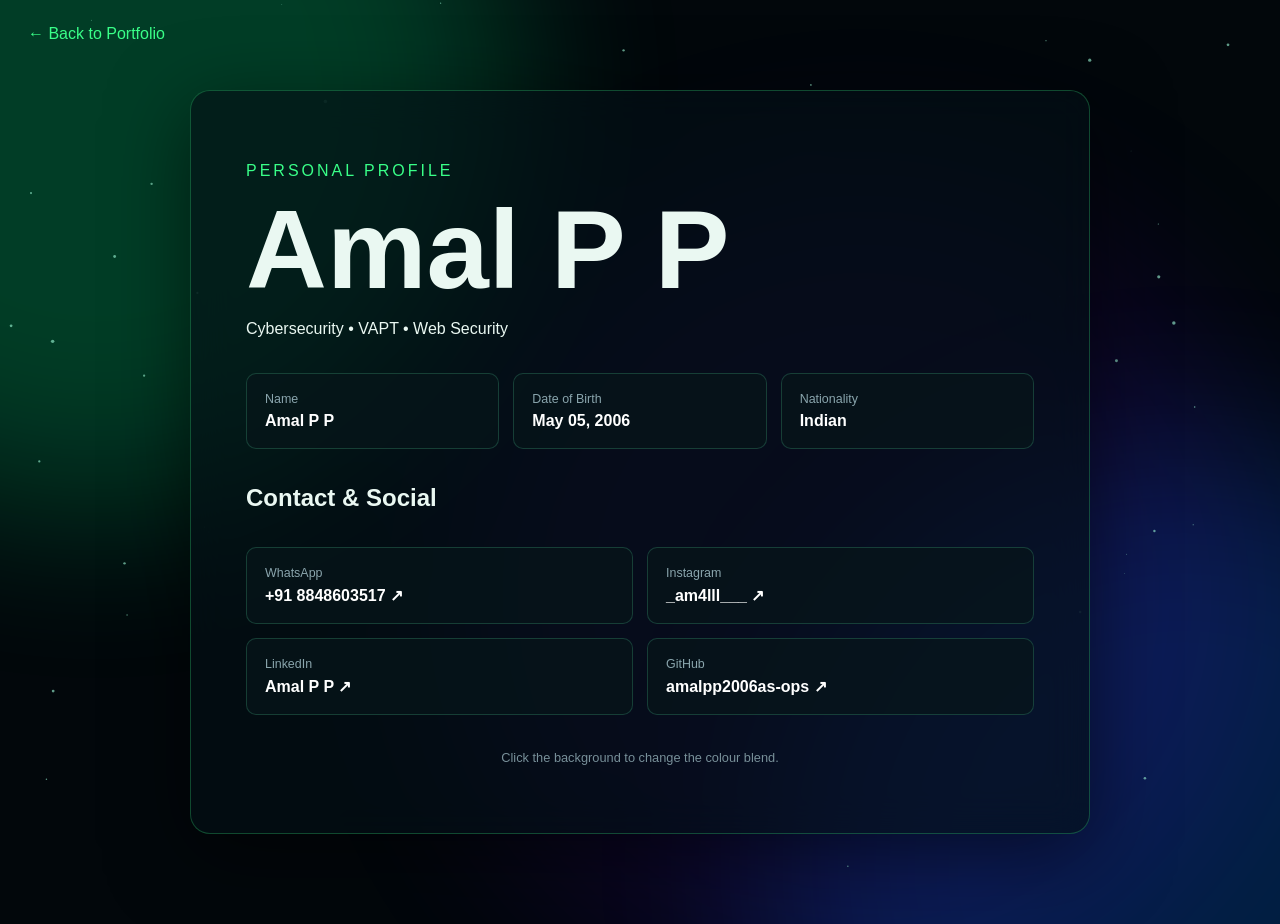
<file: profile.html>
<!doctype html><html><head><meta charset="utf-8"><meta name="viewport" content="width=device-width,initial-scale=1"><title>Amal P P | Profile</title><link rel="stylesheet" href="profile.css"></head><body><div class="blob b1"></div><div class="blob b2"></div><div class="blob b3"></div><canvas id="stars"></canvas><a class="back" href="index.html">← Back to Portfolio</a><main><section class="glass"><p class="tag">PERSONAL PROFILE</p><h1>Amal P P</h1><p>Cybersecurity • VAPT • Web Security</p><div class="data"><article><span>Name</span><strong>Amal P P</strong></article><article><span>Date of Birth</span><strong>May 05, 2006</strong></article><article><span>Nationality</span><strong>Indian</strong></article></div><h2>Contact & Social</h2><div class="contacts"><a href="https://wa.me/8848603517"><span>WhatsApp</span><strong>+91 8848603517 ↗</strong></a><a href="https://www.instagram.com/_am4lll___?igsh=OG55ZG1pd3hoYjM3"><span>Instagram</span><strong>_am4lll___ ↗</strong></a><a href="https://www.linkedin.com/in/amal-p-p-047a5441a"><span>LinkedIn</span><strong>Amal P P ↗</strong></a><a href="https://github.com/amalpp2006as-ops"><span>GitHub</span><strong>amalpp2006as-ops ↗</strong></a></div><p class="hint">Click the background to change the colour blend.</p></section></main><script src="profile.js"></script></body></html><script src="profile.js"></script>
</file>
<file: profile.css>
*{box-sizing:border-box}body{margin:0;min-height:100vh;background:#02070b;color:#eaf8f2;font-family:Consolas,"Segoe UI",sans-serif;display:grid;place-items:center;overflow-x:hidden}main{width:min(900px,90%);padding:90px 0;z-index:2}.glass{padding:clamp(25px,5vw,55px);background:#031016aa;border:1px solid #39ff8840;border-radius:20px;backdrop-filter:blur(18px);box-shadow:0 20px 80px #0008;animation:enter .8s ease}.tag{color:#39ff88;letter-spacing:3px}.glass h1{font:800 clamp(3rem,10vw,7rem)/.95 "Segoe UI",sans-serif;margin:.15em 0}.data,.contacts{display:grid;grid-template-columns:repeat(3,1fr);gap:14px;margin:35px 0}.contacts{grid-template-columns:repeat(2,1fr)}article,.contacts a{padding:18px;background:#07161bbb;border:1px solid #52d69e38;border-radius:10px;text-decoration:none;color:white;transition:.3s}.contacts a:hover{transform:translateY(-4px);border-color:#39ff88}.data span,.contacts span{display:block;color:#8aa5ad;font-size:.78rem;margin-bottom:6px}.hint{text-align:center;color:#789099;font-size:.8rem}.back{position:fixed;top:25px;left:28px;z-index:5;color:#39ff88;text-decoration:none}.blob{position:fixed;width:65vmax;height:65vmax;border-radius:50%;filter:blur(90px);opacity:.22;transition:background 1.2s;pointer-events:none}.b1{left:-25vmax;top:-25vmax;background:#00ff88;animation:f1 14s ease-in-out infinite alternate}.b2{right:-25vmax;bottom:-30vmax;background:#0077ff;animation:f2 18s ease-in-out infinite alternate}.b3{left:35%;top:20%;background:#6a00ff;opacity:.12;animation:f1 22s ease-in-out infinite alternate-reverse}#stars{position:fixed;inset:0;width:100%;height:100%;pointer-events:none}@keyframes enter{from{opacity:0;transform:translateY(30px) scale(.98)}to{opacity:1;transform:none}}@keyframes f1{to{transform:translate(18vw,12vh) scale(1.12)}}@keyframes f2{to{transform:translate(-15vw,-10vh) scale(.9)}}@media(max-width:700px){.data,.contacts{grid-template-columns:1fr}}
</file>
